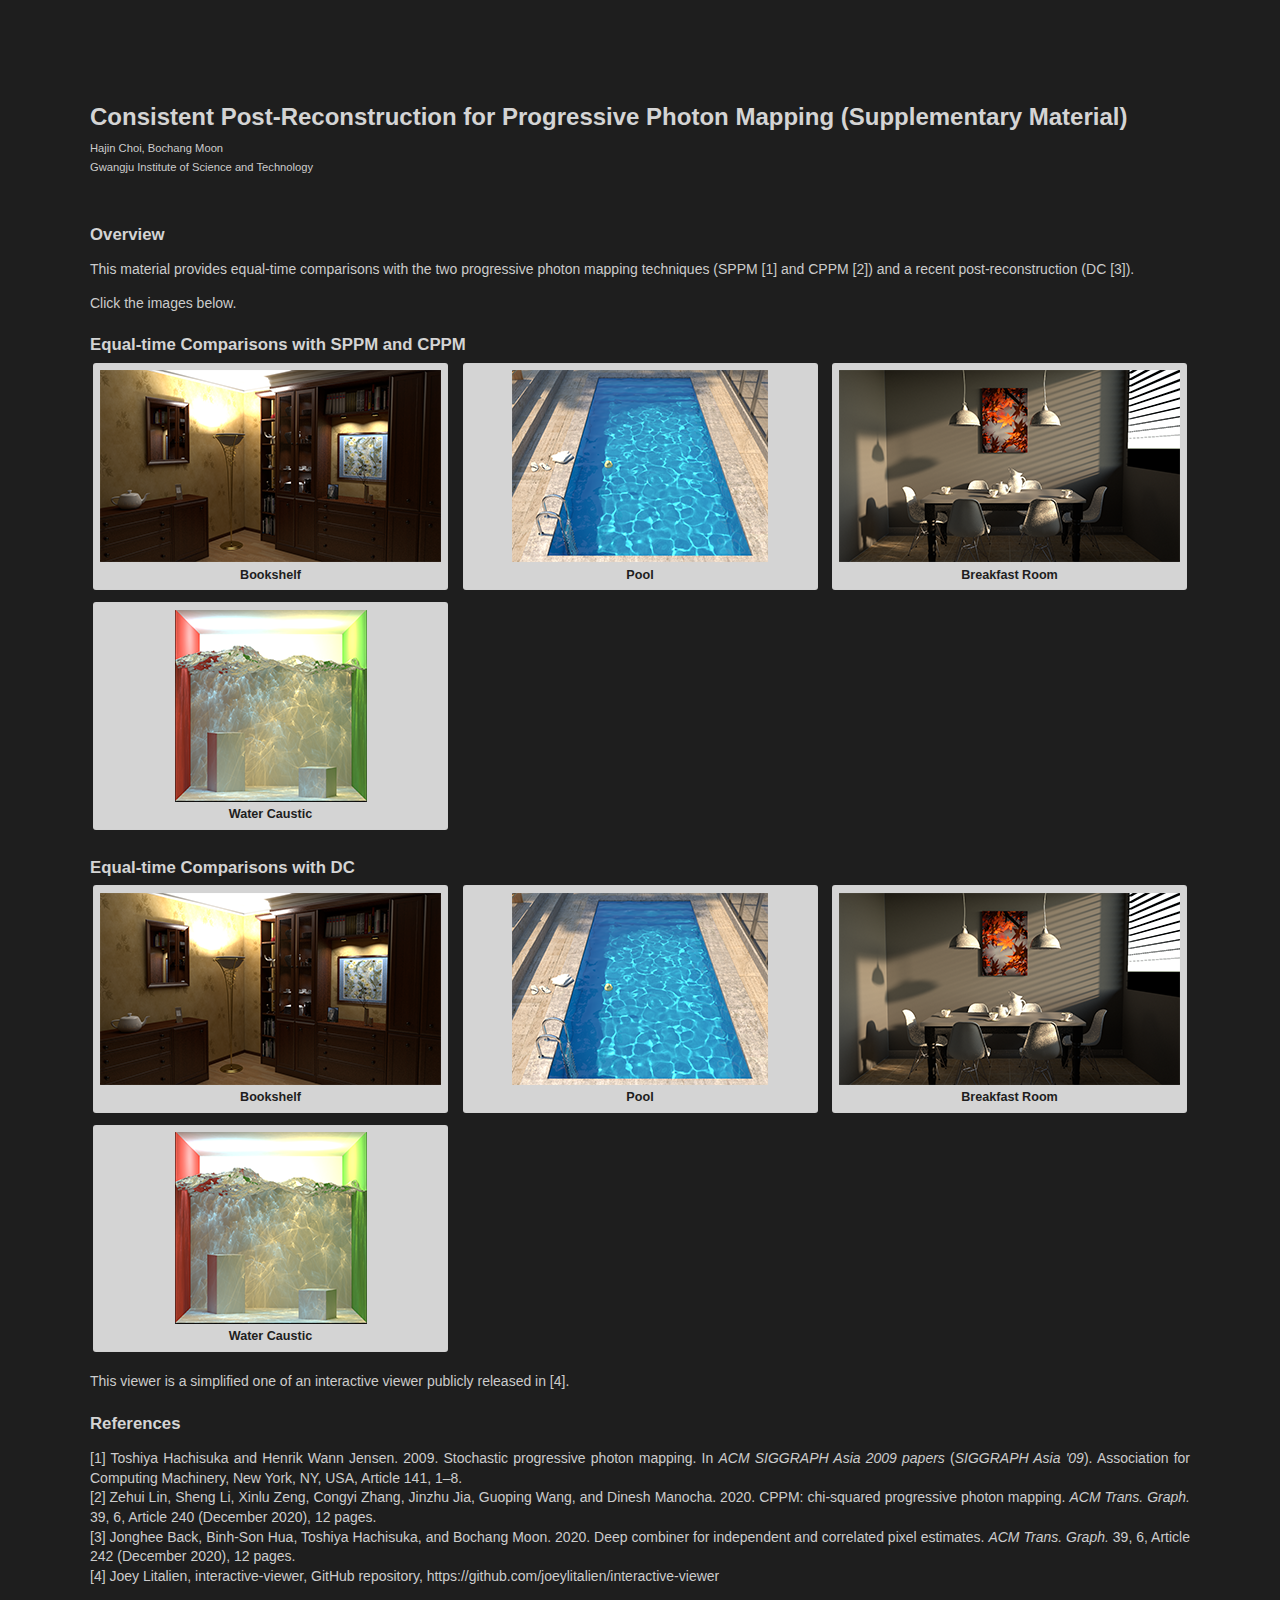
<file: index.html>
<!DOCTYPE html>
<html lang="en">

<head>
    <meta charset="utf-8" />
    <meta content="width=device-width, initial-scale=1.0" name="viewport" />
    <meta content="Research Results" name="description" />
    <title>
        Consistent Post-Reconstruction for Progressive Photon Mapping
    </title>
    <link href="https://fonts.googleapis.com/css?family=Open+Sans:300,600" rel="stylesheet" type="text/css" />
    <link href="utils/report.css" rel="stylesheet" />
</head>

<body>
    <div class="content" id="content">
        <h1 class="title">
            Consistent Post-Reconstruction for Progressive Photon Mapping (Supplementary Material)
        </h1>
        <p class="authors">
            Hajin Choi, Bochang Moon <br>
            Gwangju Institute of Science and Technology
        </p>
        <h2>
            Overview
        </h2>
        <p>
            This material provides equal-time comparisons with the two
            progressive photon mapping techniques (SPPM [1] and CPPM [2]) and a
            recent post-reconstruction (DC [3]). 
        </p>
        <p>
            Click the images below.
        </p>
        <h2>
            Equal-time Comparisons with SPPM and CPPM
        </h2>
        <div class="element-container">
            <div class="report-preview">
                <a href="equaltime_ppm/bookshelf/index.html">
                    <img class="report-thumb" src="equaltime_ppm/bookshelf/thumb.png" />
                </a>
                <br />
                Bookshelf
            </div>
            <div class="report-preview">
                <a href="equaltime_ppm/pool/index.html">
                    <img class="report-thumb" src="equaltime_ppm/pool/thumb.png" />
                </a>
                <br />
                Pool
            </div>
            <div class="report-preview">
                <a href="equaltime_ppm/breakfast-room/index.html">
                    <img class="report-thumb" src="equaltime_ppm/breakfast-room/thumb.png" />
                </a>
                <br />
                Breakfast Room
            </div>
            <div class="report-preview">
                <a href="equaltime_ppm/water/index.html">
                    <img class="report-thumb" src="equaltime_ppm/water/thumb.png" />
                </a>
                <br />
                Water Caustic
            </div>
        </div>
        <h2>
            Equal-time Comparisons with DC
        </h2>
        <div class="element-container">
            <div class="report-preview">
                <a href="equaltime_dc/bookshelf/index.html">
                    <img class="report-thumb" src="equaltime_dc/bookshelf/thumb.png" />
                </a>
                <br />
                Bookshelf
            </div>
            <div class="report-preview">
                <a href="equaltime_dc/pool/index.html">
                    <img class="report-thumb" src="equaltime_dc/pool/thumb.png" />
                </a>
                <br />
                Pool
            </div>
            <div class="report-preview">
                <a href="equaltime_dc/breakfast-room/index.html">
                    <img class="report-thumb" src="equaltime_dc/breakfast-room/thumb.png" />
                </a>
                <br />
                Breakfast Room
            </div>
            <div class="report-preview">
                <a href="equaltime_dc/water/index.html">
                    <img class="report-thumb" src="equaltime_dc/water/thumb.png" />
                </a>
                <br />
                Water Caustic
            </div>
        </div>

        <p>
            This viewer is a simplified one of an interactive viewer publicly released in [4].
        </p>

        <h2>
            References
        </h2>
        <p>
            [1] Toshiya Hachisuka and Henrik Wann Jensen. 2009. Stochastic progressive photon mapping. In <i>ACM
                SIGGRAPH Asia 2009 papers</i> (<i>SIGGRAPH Asia '09</i>). Association for Computing Machinery, New York,
            NY, USA, Article 141, 1–8.<br>
            [2] Zehui Lin, Sheng Li, Xinlu Zeng, Congyi Zhang, Jinzhu Jia, Guoping Wang, and Dinesh Manocha. 2020. CPPM:
            chi-squared progressive photon mapping. <i>ACM Trans. Graph.</i> 39, 6, Article 240 (December 2020), 12
            pages.<br>
            [3] Jonghee Back, Binh-Son Hua, Toshiya Hachisuka, and Bochang Moon. 2020. Deep combiner for independent and
            correlated pixel estimates. <i>ACM Trans. Graph.</i> 39, 6, Article 242 (December 2020), 12 pages.<br>
            [4] Joey Litalien, interactive-viewer, GitHub repository, https://github.com/joeylitalien/interactive-viewer
        </p>
    </div>
</body>

</html>
</file>
<file: utils/report.css>
* {
    text-rendering: optimizeLegibility;
}

body {
    font-size: 14px;
    line-height: 1.4em;
    font-family: 'Roboto', sans-serif;
    background-color: rgb(30, 30, 30);
    color: #cccccc;
}

.content {
    margin: 0 auto;
    margin-top: 100px;
    max-width: 1100px;
    text-align: justify;
}

.content.scene-content {
    margin-top: 40px;
    max-width: 1152px;
}


.title {
    font-weight: 600;
    font-size: 24px;
    text-align: left;
    margin-bottom: 5px;
    line-height: 1.4em;
    color: #d4d4d4;
}

.subtitle {
    font-weight: 600;
    margin: 1em 0;
    margin-bottom: 3em;
}

h2 {
    font-size: 1.2em;
    line-height: 1.4em;
    margin: 0;
    margin-top: 1.2em;
    color: #d4d4d4;
}

.authors {
    color: #cccccc;
    margin-top: 0;
    font-size: .8em;
    margin-bottom: 4em;
}

.report-preview {
    display: inline-block;
    margin: 6px 3px;
    text-align: center;
    font-weight: 600;
    color: #1e1e1e;
    font-size: .9em;
    width: 355px;
    line-height: 1.3em;
    border: 1px solid #cccccc33;
    padding: 0.5em;
    box-sizing: border-box;
    position: relative;
    background-color: #d4d4d4;
    border-radius: 3px;
}

.report-preview:hover {
    background-color: #ff4800;
    color: white;
}

.report-thumb {
    max-width: 100%;
    height: 192px;
}

div.help {
    /*margin-top: 40px;*/
    margin-bottom: 1em;
}

img.training-dataset {
    margin-top: 1em;
    width: 50%;
}

a:link, a:visited {
    color: #ff4800;
    text-decoration: none;
}

a:hover {
    color: #aa3000;
    text-decoration: underline;
}

a:active {
    color: black;
}


div.copyright {
    margin-bottom: 40px;
    text-align: right;
    font-weight: 600;
    font-size: .8em;
}

div.image-box {
    overflow: hidden;
    max-width: 100%;
    padding-bottom: 0px;
}

div.image-box {
    overflow: hidden;
    max-width: 100%;
    padding-bottom: 20px;
}

div.chart-box {
    padding-bottom: 20px;
}

div.plot-box {
    padding-bottom: 20px;
}

div.table-box {
    padding-bottom: 20px;
}

img{
    border: 0px solid black;
}

img.image-display {
    display: block;
    /*max-width: 100%;*/
    height: auto;
    line-height: 0;
    margin-top: 0;
    /*margin-left: auto;*/
    /*margin-right: auto;*/
    background: #222;
}

img.inset {
    border: 0px solid #000;
    background-color: #222;
    margin: 0px;
    padding: 0px;
}

.pixelated {
    image-rendering:optimizeSpeed;             /* Legal fallback */
    image-rendering:-moz-crisp-edges;          /* Firefox        */
    image-rendering:-o-crisp-edges;            /* Opera          */
    image-rendering:-webkit-optimize-contrast; /* Safari         */
    image-rendering:optimize-contrast;         /* CSS3 Proposed  */
    image-rendering:pixelated;                 /* CSS4 Proposed  */
    -ms-interpolation-mode:nearest-neighbor;   /* IE8+           */
}

table.insets {
    border: 0px solid #000;
    border-spacing: 0;
    margin: 0px;
    padding: 0px;
    background-color: #333;
}

td.insets {
    color: #AAA;
    font-weight: normal;
    border: 0px solid #000;
    margin: 0px;
    padding: 0px;
    text-align: center;
    vertical-align: bottom;
}

tr.insets {
    border: 0px solid #000;
    margin: 0px;
    padding: 0px;
}

.selector {
    padding: 8px 15px;
    font-weight: normal;
    line-height: 1.4;
    text-decoration: none;
    display: inline-block;
    cursor: pointer;
}
/*.selector-primary {
    color: #fff;
    background-color: #BDC3C7;
}
.selector-primary.active {
    color: #fff;
    background-color: #7F8C8D;
}
.selector-group>.selector {
    position: relative;
}*/
.selector-primary {
    color: #AAA;
    background-color: #333;
}
.selector-primary.active {
    color: #FFF;
    background-color: #ff4800;
}

.selector-group {
    padding: 0px;
    background-color: #333;
}

.selector-group>.selector {
    position: relative;
}

/*.selector-group>.selector:first-child {
    margin-left: 0;
}
.selector-group>.selector:first-child:not(:last-child) {
    border-top-right-radius: 0;
}
.selector-group>.selector:last-child:not(:first-child) {
    border-top-left-radius: 0;
}
.selector-group>.selector:not(:first-child):not(:last-child):not(.dropdown-toggle) {
    border-radius: 0;
}
*/

.jeri {
    max-width: 1152px;
    padding-bottom: 62.25%;
    position: relative;
}

table.stats {
    border-collapse: separate;
    border-spacing: 0;
    font-weight: normal;
    margin-left: auto;
    margin-right: auto;
    width: 100%;
    padding-bottom: 0px;
}

td.stats {
    /* background-color: white; */
}

td.best-stat {
    font-weight: 600;
    color: #ff4800;
}

caption.stats {
    text-align: left;
    font-weight: normal;
    margin-bottom: 10px;
    font-weight: 600;
}

thead.stats {
    background-color: #cccccc;
    color: #000;
    text-align: center;
}

th.stats {
    font-weight: normal;
    padding: 0.5em 1em;
    border-top: 1px solid #CCC;
}

th.stats:first-child { border-left: 1px solid #CCC; border-top-left-radius: 5px; }
th.stats:last-child { border-right: 1px solid #CCC; border-top-right-radius: 5px; }
td.stats:last-child { border-right: 1px solid #CCC; }
tr.stats:last-child>td { border-bottom: 1px solid #CCC; }
tr.stats:last-child>td:first-child { border-bottom-left-radius: 5px; }
tr.stats:last-child>td:last-child  { border-bottom-right-radius: 5px; }

td.stats {
    text-align: center;
    padding: 0.5em 1em;
    border-left: 1px solid #CCC;
    border-width: 0 0 0 1px;
}

canvas.chart-canvas {
    border: 1px solid #CCC;
    border-top: none;
    border-bottom-left-radius: 5px;
    border-bottom-right-radius: 5px;
    padding-top: 10px;
    padding-left: 10px;
    padding-right: 10px;
    padding-bottom: 20px;
    background-color: #FFF;
}

#metric-plot {
    border-collapse: separate;
    border-spacing: 0;
    font-weight: normal;
    margin-left: auto;
    margin-right: auto;
    min-width: 1152px;
    padding-bottom: 20px;
    border-radius: 5px;
}

.main-svg {
    border: 1px solid #CCC;
    border-top: none;
    border-bottom-left-radius: 5px;
    border-bottom-right-radius: 5px;
}
</file>
